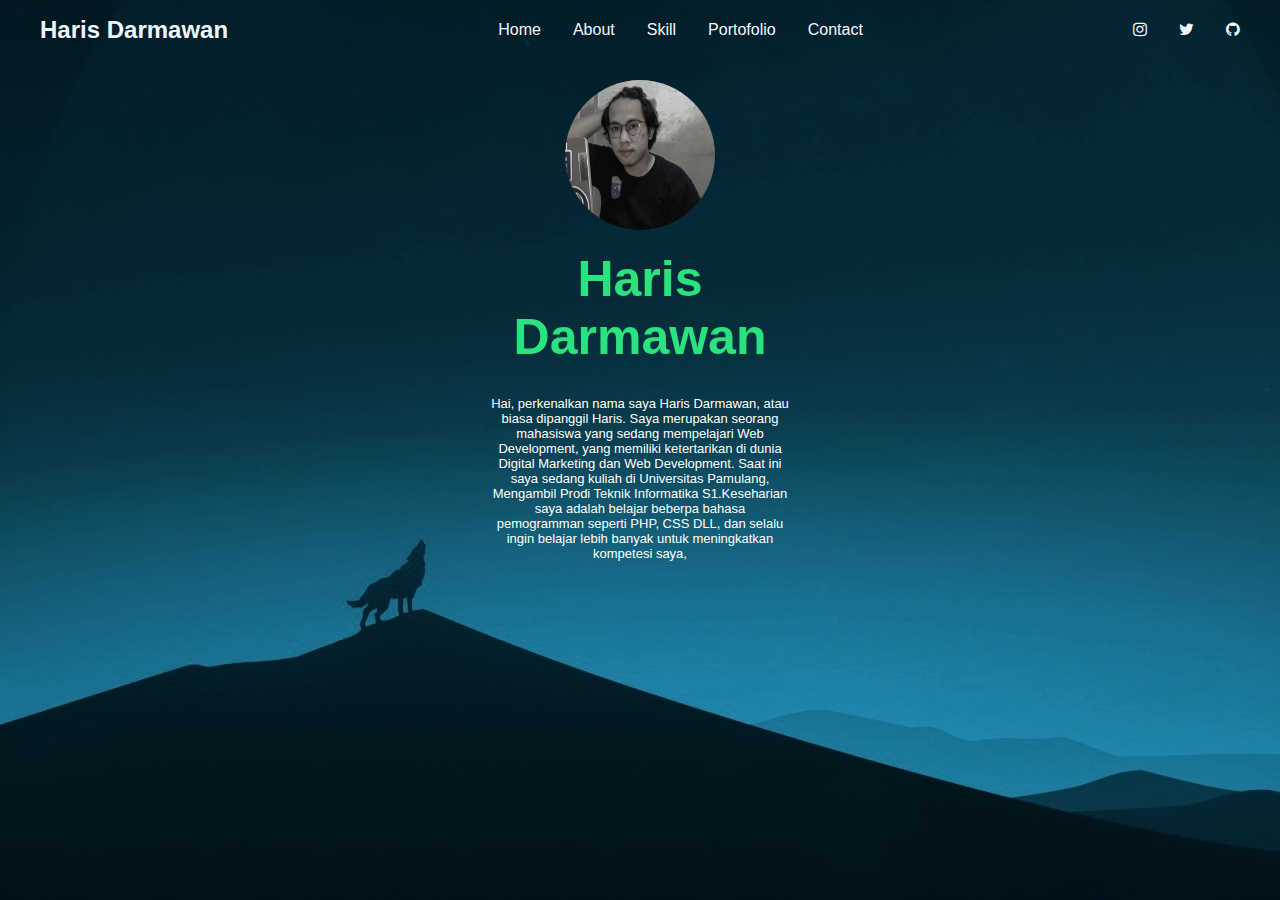
<file: about.html>
<!DOCTYPE html>
<html lang="en">
<head>
    <meta charset="UTF-8">
    <meta http-equiv="X-UA-Compatible" content="IE=edge">
    <meta name="viewport" content="width=device-width, initial-scale=1.0">
    <link rel="stylesheet" href="https://cdnjs.cloudflare.com/ajax/libs/font-awesome/6.3.0/css/all.min.css" integrity="sha512-SzlrxWUlpfuzQ+pcUCosxcglQRNAq/DZjVsC0lE40xsADsfeQoEypE+enwcOiGjk/bSuGGKHEyjSoQ1zVisanQ==" crossorigin="anonymous" referrerpolicy="no-referrer" />
    <link rel="stylesheet" href="https://cdnjs.cloudflare.com/ajax/libs/font-awesome/4.7.0/css/font-awesome.min.css">
    <link rel="stylesheet" href="ini.css">
    <title>About</title>
</head>
<body>
     <!--Navbar-->
     <header>
      <div class="navbar">
        <div class="logo"><a href="#">Haris Darmawan</a></div>
        <div class="links">
            <li><a href="index.html">Home</a></li>
            <li><a href="about.html">About</a></li>
            <li><a href="skil.html">Skill</a></li>
            <li><a href="portofolio.html">Portofolio</a></li>
            <li><a href="contact.html">Contact</a></li>
        </div>
        <div class="links">
            <a href="https://www.instagram.com/haris.dermawan_/"><i class="fa fa-instagram"></i></a>
            <a href="https://twitter.com/HariisDermawaan"><i class="fa fa-twitter"></i></a>
            <a href="https://github.com/harisdermawan03"><i class="fa fa-github"></i></a>
        </div>
      <div class="toggle_btn">
        <i class="fa-solid fa-bars"></i>
      </div>
      </div>

      <div class="dropdown_menu">
        <li><a href="index.html">Home</a></li>
        <li><a href="about.html">About</a></li>
        <li><a href="skil.html">Skill</a></li>
        <li><a href="portofolio.html">Portofolio</a></li>
        <li><a href="contact.html">Contact</a></li>
        <li><a href="#" class="action_btn">Download Cv</a></li>
      </div>
    </header>
    <!--Akhir-->
     
    <!-- home about -->
    <div class="container"> 
  
      <div class="card"> 
        
       <div class="imagem"> 
       <img class="img" src="me.jpg">     
      </div>     
         
        <div class="texto"> 
          <h2 class="titulo">Haris Darmawan</h2>
          <p class="desc">Hai, perkenalkan nama saya Haris Darmawan, atau biasa dipanggil Haris. Saya merupakan seorang mahasiswa yang sedang mempelajari Web Development, yang memiliki ketertarikan di dunia Digital Marketing dan Web Development.
            Saat ini saya sedang kuliah di Universitas Pamulang, Mengambil Prodi Teknik Informatika S1.Keseharian saya adalah belajar beberpa bahasa pemogramman seperti PHP, CSS DLL, dan selalu ingin belajar lebih banyak untuk meningkatkan kompetesi saya,</p>
        </div>  
      </div>
      </div>
  
    <!--Akhir-->
      

    <script>
        const toggleBtn = document.querySelector('.toggle_btn')
        const toggleBtnIcon = document.querySelector('.toggle_btn i')
        const dropdownMenu = document.querySelector('.dropdown_menu')

        toggleBtn.onclick = function(){
         dropdownMenu.classList.toggle('open')
         const isOpen = dropdownMenu.classList.contains('open')

         toggleBtnIcon.classList = isOpen
         ? 'fa-solid fa-xmark'
         : 'fa-solid fa-bars'
        }
    </script>
</body>
</html>
</file>
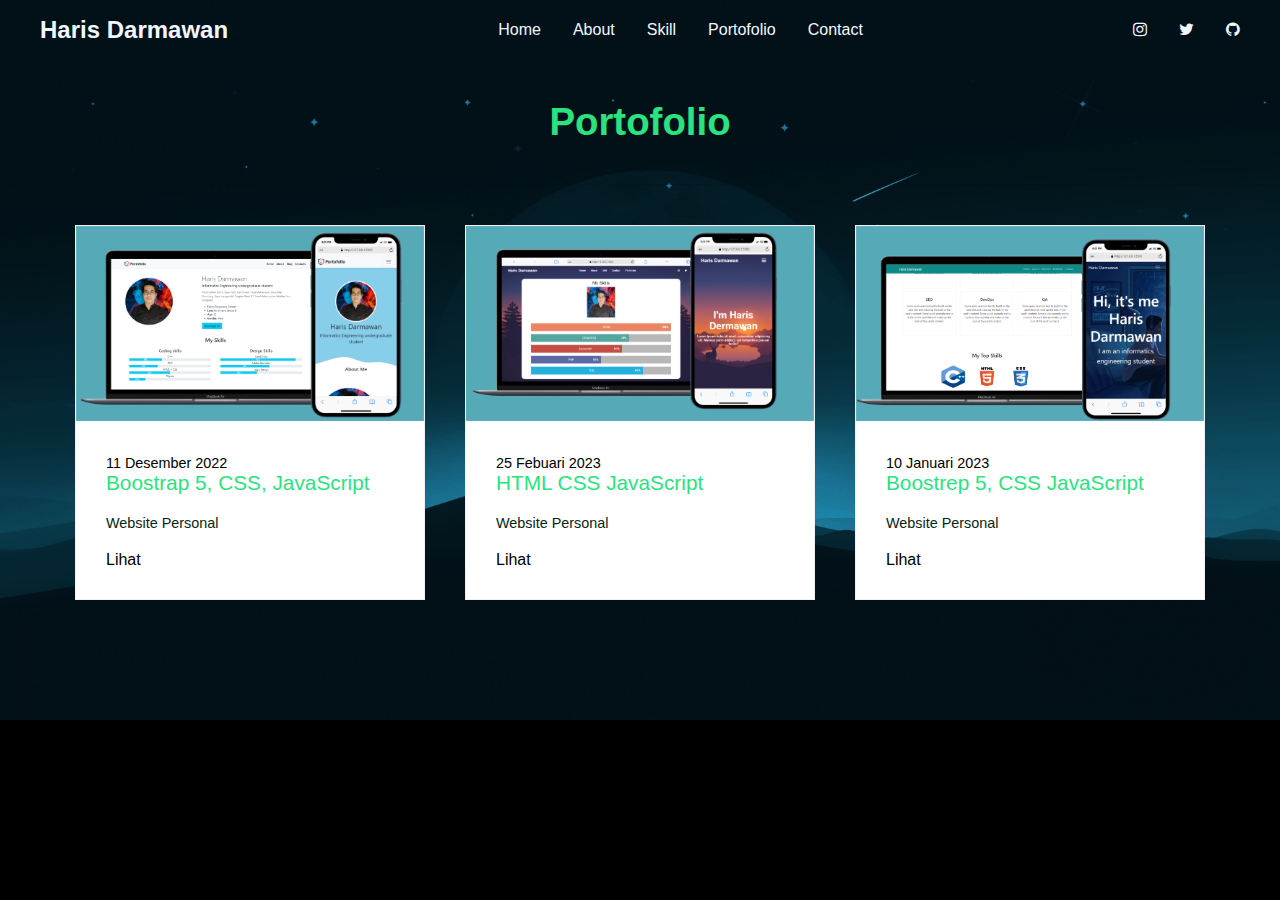
<file: portofolio.html>
<!DOCTYPE html>
<html lang="en">
<head>
    <meta charset="UTF-8">
    <meta http-equiv="X-UA-Compatible" content="IE=edge">
    <meta name="viewport" content="width=device-width, initial-scale=1.0">
    <link rel="stylesheet" href="https://cdnjs.cloudflare.com/ajax/libs/font-awesome/6.3.0/css/all.min.css" integrity="sha512-SzlrxWUlpfuzQ+pcUCosxcglQRNAq/DZjVsC0lE40xsADsfeQoEypE+enwcOiGjk/bSuGGKHEyjSoQ1zVisanQ==" crossorigin="anonymous" referrerpolicy="no-referrer" />
    <link rel="stylesheet" href="https://cdnjs.cloudflare.com/ajax/libs/font-awesome/4.7.0/css/font-awesome.min.css">
    <link rel="stylesheet" href="portofolio.css">
    <title>HarisDermawan</title>
</head>
<body>
    <!--Navbar-->
    <header>
      <div class="navbar">
        <div class="logo"><a href="#">Haris Darmawan</a></div>
        <div class="links">
            <li><a href="index.html">Home</a></li>
            <li><a href="about.html">About</a></li>
            <li><a href="skil.html">Skill</a></li>
            <li><a href="portofolio.html">Portofolio</a></li>
            <li><a href="contact.html">Contact</a></li>
        </div>
        <div class="links">
            <a href="https://www.instagram.com/haris.dermawan_/"><i class="fa fa-instagram"></i></a>
            <a href="https://twitter.com/HariisDermawaan"><i class="fa fa-twitter"></i></a>
            <a href="https://github.com/harisdermawan03"><i class="fa fa-github"></i></a>
        </div>
      <div class="toggle_btn">
        <i class="fa-solid fa-bars"></i>
      </div>
      </div>

      <div class="dropdown_menu">
        <li><a href="index.html">Home</a></li>
        <li><a href="about.html">About</a></li>
        <li><a href="skil.html">Skill</a></li>
        <li><a href="portofolio.html">Portofolio</a></li>
        <li><a href="contact.html">Contact</a></li>
        <li><a href="#" class="action_btn">Download Cv</a></li>
      </div>
    </header>
    <!--Akhir-->

     <section id="projeck">
      <div class="projeck-heading">
        <h3>Portofolio</h3>
      </div>
     </section>

     <div class="blog-container">
      <div class="blog-box">
        <div class="blog-img">
          <img src="cv.png" alt="blog">
        </div>
        <div class="blog-text">
          <span> 11 Desember 2022 </span>
          <a href="#" class="blog-title">Boostrap 5, CSS, JavaScript</a>
          <p>Website Personal </p>
          <a href="https://harisdermawan03.github.io/harisdarmawan.github.io/">Lihat</a>
         </div>
      </div>
      <div class="blog-box">
        <div class="blog-img">
          <img src="bs.png" alt="blog">
        </div>
        <div class="blog-text">
          <span> 25 Febuari 2023</span>
          <a href="#" class="blog-title">HTML CSS JavaScript</a>
          <p>Website Personal </p>
          <a href="index.html">Lihat</a>
         </div>
      </div>
      <div class="blog-box">
        <div class="blog-img">
          <img src="bnn.png" alt="blog">
        </div>
        <div class="blog-text">
          <span> 10 Januari 2023</span>
          <a href="#" class="blog-title">Boostrep 5, CSS JavaScript</a>
          <p>Website Personal</p>
          <a href="">Lihat</a>
         </div>
      </div>

     </div>

     

    <script>
        const toggleBtn = document.querySelector('.toggle_btn')
        const toggleBtnIcon = document.querySelector('.toggle_btn i')
        const dropdownMenu = document.querySelector('.dropdown_menu')

        toggleBtn.onclick = function(){
         dropdownMenu.classList.toggle('open')
         const isOpen = dropdownMenu.classList.contains('open')

         toggleBtnIcon.classList = isOpen
         ? 'fa-solid fa-xmark'
         : 'fa-solid fa-bars'
        }
    </script>
</body>
</html>
</file>
<file: ini.css>
* {
    margin: 0;
    padding: 0;
    box-sizing: border-box;
    font-family: 'Open Sans', sans-serif;
}

body {
	
    background-color: #000;
    background-image: url('bg.jpg');
    background-position: center;
}

li {
    list-style: none;
}

a {
    text-decoration: none;
    color: aliceblue;
    font-size: 1rem;
}

a:hover {
    color: #2be280;
}

header {
    position: relative;
    padding: 0 2rem;
}

.navbar {
    width: 100%;
    height: 60px;
    max-width: 1200px;
    margin: 0 auto;
    display: flex;
    align-items: center;
    justify-content: space-between;
}

.navbar .logo a {
    font-size: 1.5rem;
    font-weight: bold;

}

.navbar .links {
    display: flex;
    gap: 2rem;
}

.navbar .toggle_btn {
    color: #fff;
    font-size: 1.5rem;
    cursor: pointer;
    display: none;
}

.action_btn {
    background-color: #2be280;
    color: #fff;
    padding: 0.5rem 1rem;
    border: none;
    outline: none;
    border-radius: 20px;
    font-size: 0.8rem;
    font-weight: bold;
    cursor: pointer;
    transition: scale 0.2 ease;

}

.action_btn:hover {
    scale: 1.05;
    color: #fff;

}

.action_btn:active {
    scale: 0.95;
}

.dropdown_menu {
    display: none;
    position: absolute;
    right: 2rem;
    top: 60px;
    height: 0;
    width: 300px;
    background-color: rgba(225, 225, 225, 0.1);
    backdrop-filter: blur(15px);
    border-radius: 10px;
    overflow: hidden;
    transition: height .2s cubic-bezier(0.175, 0.885, 0.32, 1.275);
}

.dropdown_menu.open {
    height: 240px;

}

.dropdown_menu li {
    padding: 0.6rem;
    display: flex;
    align-items: center;
    justify-content: center;
}

.dropdown_menu .action_btn {
    width: 100%;
    display: flex;
    justify-content: center;
}

section#hero {
    height: calc(100vh - 60px);
    display: flex;
    flex-direction: column;
    align-items: center;
    justify-content: center;
    text-align: center;
    color: #fff;
    padding-top: 15px;

}

#hero h1 {
    font-size: 3rem;
    margin-bottom: 1rem;
}

@media(max-width: 992px) {

    .navbar .links,
    .navbar .action_btn {
        display: none;
    }

    .navbar .toggle_btn {
        display: block;

    }

    .dropdown_menu {
        display: block;
    }
}

@media(max-width: 576px) {
    .dropdown_menu {
        left: 2rem;
        width: unset;
    }

}
@import url('https://fonts.googleapis.com/css2?family=Poppins:wght@600&display=swap');


.container{
	display: flex;
	justify-content: center;
  }
  
  .card {
	height: 500px;
	width: 300px;
	border-radius: 15px;

  }
  
  
  .imagem {
	display: flex;
	justify-content: center;
  }
  
  
  .img {
	height:150px;
	width: 150px;
	margin-top: 20px;
	border-radius: 50%;
  }
  
  .titulo {
	text-align: center;
	font-family: 'Poppins', sans-serif;
	font-weight: 600;
	font-size: 50px;
	color: #2be280;
	margin-top: 20px;
	margin-bottom: 30px;
  }
  
  .desc {
	font-family: 'Poppins', sans-serif;
	color: #fff;
	font-weight: 200;
	font-size: 13px;
	text-align: center;
  }
  
  .button {
	display: flex;
	justify-content: center;
	margin-top: 50px;
	transition: 0.4s;
  }
  
  .btn {
	padding: 10px 30px;
	border-radius: 10px;
	border: none;
	background-color: #fdfd6e;
	cursor: pointer;
  }
  
  .btn a {
	font-family: 'Poppins', sans-serif;
	font-size: 15px;
	font-weight: 300;
	color: black;
	text-decoration: none;
  }
  
  .button:hover{
	margin-top: 40px;
  }
</file>
<file: portofolio.css>
*{
    margin: 0;
    padding: 0;
    box-sizing: border-box;
    font-family: 'Open Sans', sans-serif;
}
body{
    background-color: #000;
    background-image: url('bg.jpg');
    background-repeat: no-repeat;
    background-size: cover;
}
li{
    list-style: none;
}
a{
    text-decoration: none;
    color: aliceblue;
    font-size: 1rem;
}
a:hover{
    color: #2be280;
}
header{
    position: relative;
    padding: 0 2rem;
}
.navbar{
    width: 100%;
    height: 60px;
    max-width: 1200px;
    margin: 0 auto;
    display: flex;
    align-items: center;
    justify-content: space-between;
}
.navbar .logo a{
    font-size: 1.5rem;
    font-weight: bold;

}
.navbar .links{
    display: flex;
    gap: 2rem;
}
.navbar .toggle_btn{
    color: #fff;
    font-size: 1.5rem;
    cursor: pointer;
    display: none;
}
.action_btn{
    background-color: #2be280;
    color: #fff;
    padding: 0.5rem 1rem;
    border: none;
    outline: none;
    border-radius: 20px;
    font-size: 0.8rem;
    font-weight: bold;
    cursor: pointer;
    transition: scale 0.2 ease;

}
.action_btn:hover {
    scale: 1.05;
    color: #fff;

}
.action_btn:active{
    scale: 0.95;
}
.dropdown_menu{
    display: none;
    position: absolute;
    right: 2rem;
    top: 60px;
    height: 0;
    width: 300px;
    background-color: rgba(225, 225, 225, 0.1);
    backdrop-filter: blur(15px);
    border-radius: 10px;
    overflow: hidden;
    transition: height .2s cubic-bezier(0.175, 0.885, 0.32, 1.275);
}
.dropdown_menu.open{
    height: 240px;

}
.dropdown_menu li{
    padding: 0.6rem;
    display: flex;
    align-items: center;
    justify-content: center;
}
.dropdown_menu .action_btn{
    width: 100%;
    display: flex;
    justify-content: center;
}
section#hero{
    height: calc(100vh - 60px);
    display: flex;
    flex-direction: column;
    align-items: center;
    justify-content: center;
    text-align: center;
    color: #fff;
}
#hero h1{
    font-size: 3rem;
    margin-bottom: 1rem;
}
@media(max-width: 992px){
    .navbar .links,
    .navbar .action_btn {
        display: none;
    }
    .navbar .toggle_btn{
        display: block;

    }

    .dropdown_menu{
        display: block;
    }
}
@media(max-width: 576px){
    .dropdown_menu{
        left: 2rem;
        width: unset;
    }

}
#projeck{
    display: flex;
    justify-content: center;
    align-items: center;
    flex-direction: column;
    padding: 40px;
    border-bottom: 1px solid rgba(0, 0, 0, 0.05);
}
.projeck-heading{
    display: flex;
    justify-content: center;
    align-items: center;
    flex-direction: column;

}
.projeck-heading span{
    color: #fff;

}
.projeck-heading h3{
    font-size: 2.4rem;
    color: #2be280;
    font-weight: 600;

}
.blog-container{
    display: flex;
    justify-content: center;
    align-items: center;
    margin: 20px 0px;
    flex-wrap: wrap;
}
.blog-box{
    width: 350px;
    background-color: #fff;
    border: 1px solid#f1f1f1;
    margin: 20px;
}
.blog-img{
    width: 100%;
    height: auto; 
}
.blog-img img{
    width: 100%;
    height: 100%;
    object-fit: cover;
    object-position: center;

}
.blog-text{
    padding: 30px;
    display: flex;
    flex-direction: column;

}
.blog-text span{
    color: black;
    font-size: 0.9rem;
}
.blog-text .blog-title{
    font-size: 1.3rem;
    font-weight: 500;
    color: #2be280;

}
.blog-text .blog-title:hover{
    color: #2be280;
    transition: all ease 0.3s;
}
.blog-text p{
    color: #092415;
    font-size: 0.9rem;
    display: -webkit-box;
    -webkit-line-clamp: 3;
    -webkit-box-orient: vertical;
    overflow: hidden;
    text-overflow: ellipsis;
    margin: 20px 0px;

}
.blog-text a{
    color: #000;

}
.blog-text a:hover{
    color: #2be280;
    transition: all ease 0.3s;
}
@media(max-width:1250px){
    .blog-box{
        width: 300px;

    }
}
@media(max-width:1100px){
    .blog-box{
        width: 70%;
    }
}
@media(max-width:1100px){
    .blog-box{
        margin: 20px 10px;
        width: 70%;

    }
    #projeck{
        padding: 20px;
    }
}
</file>
